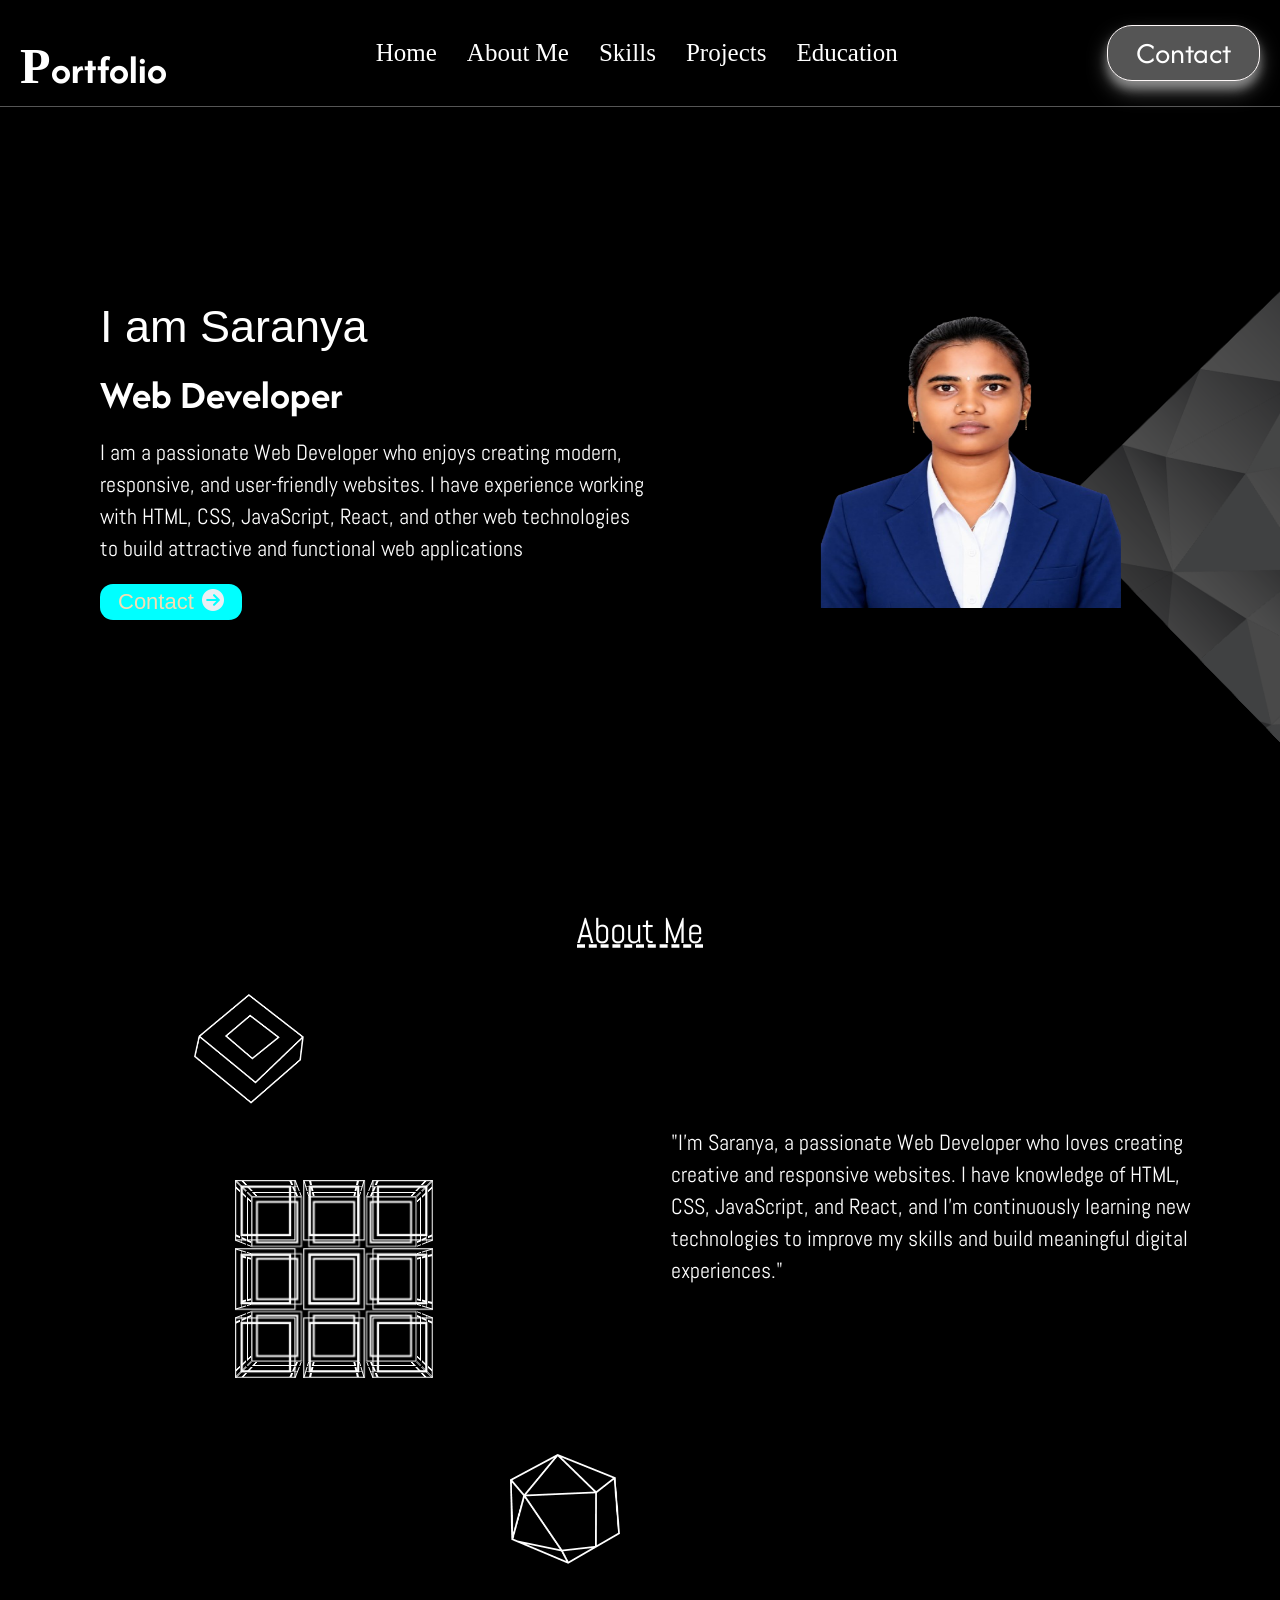
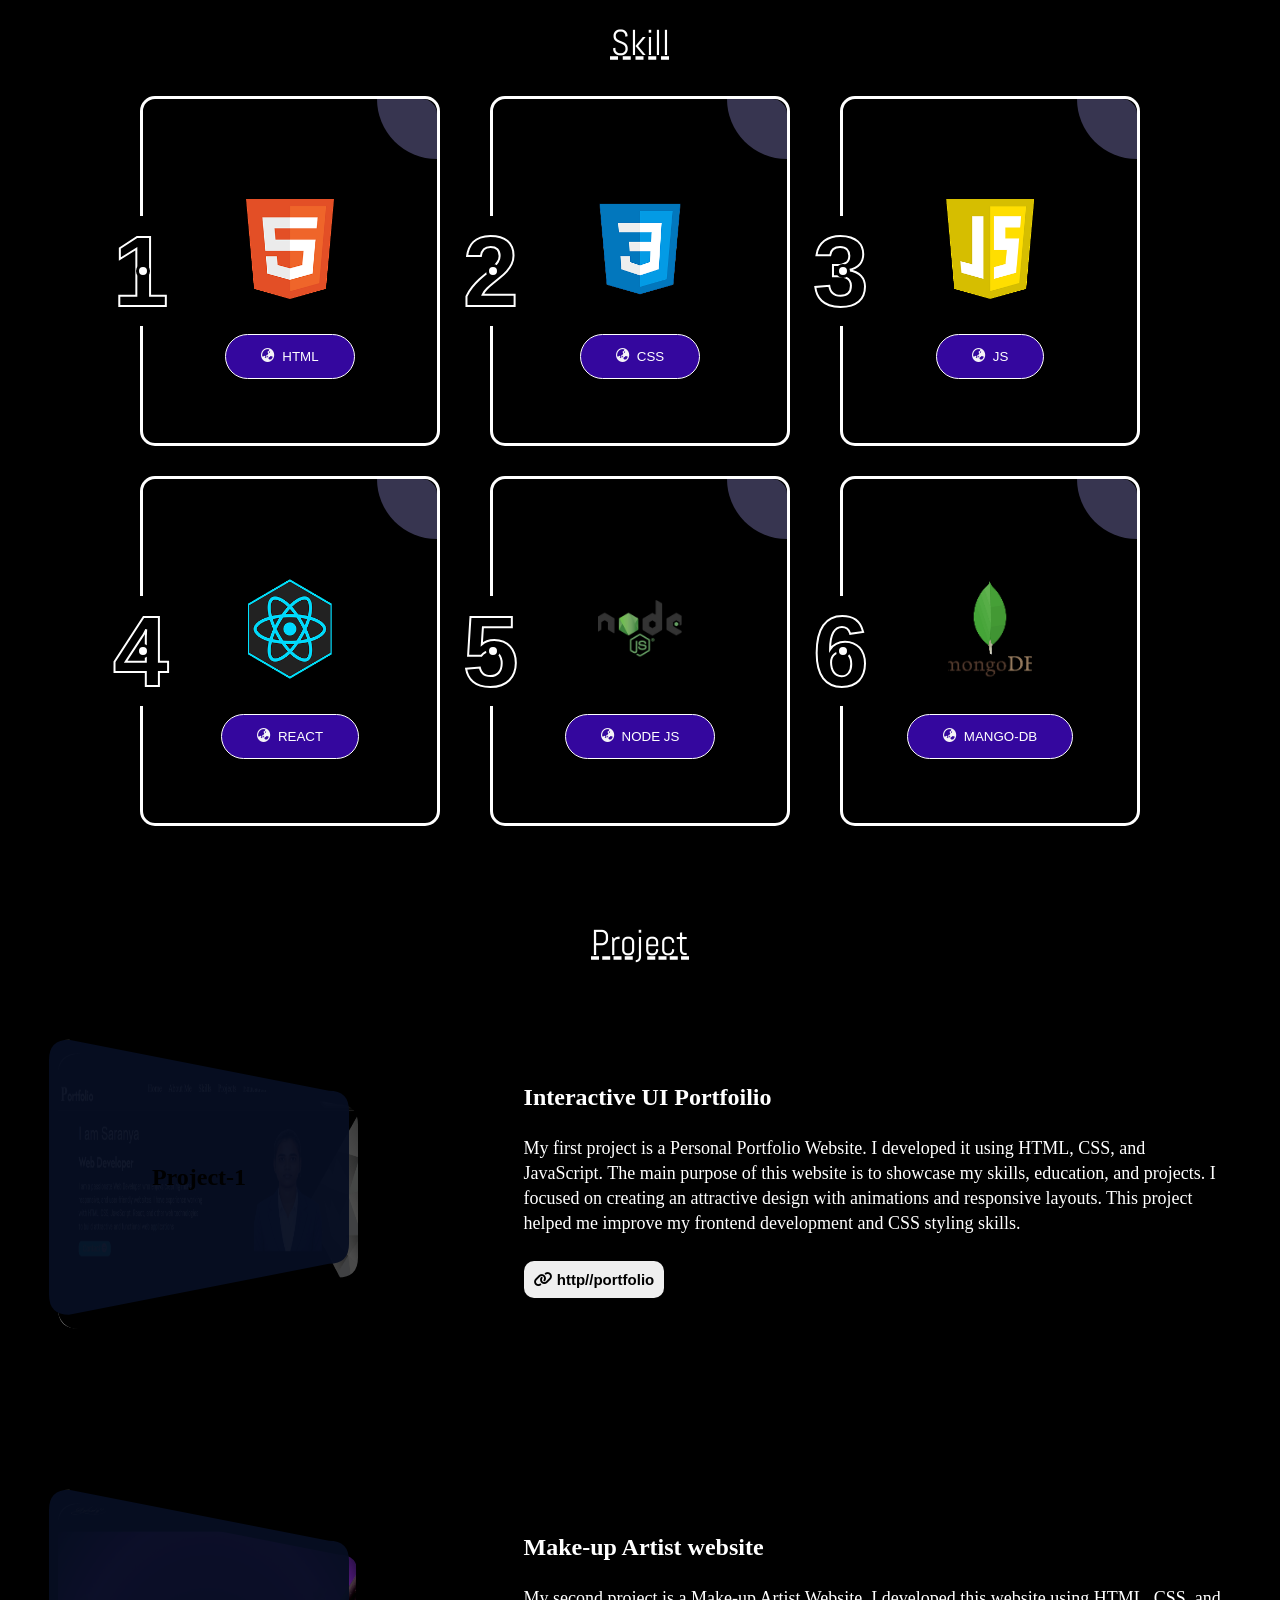
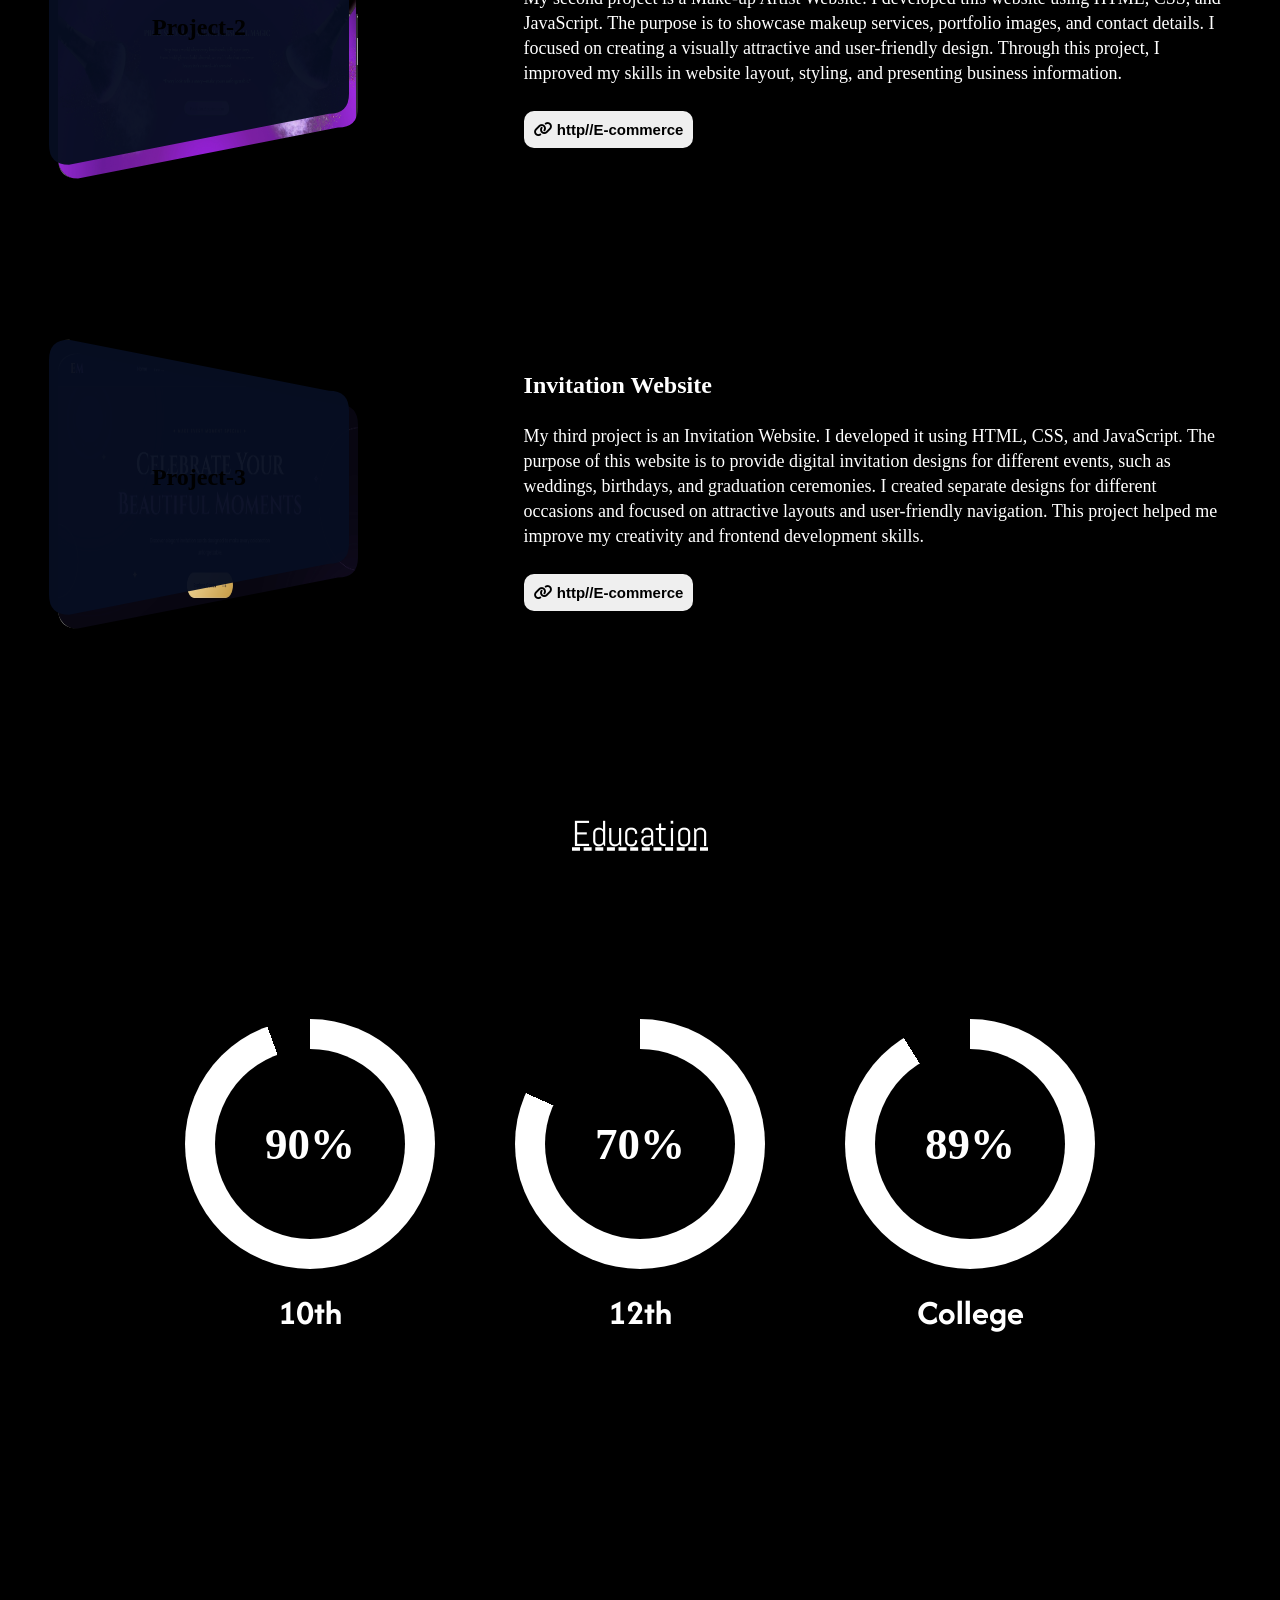
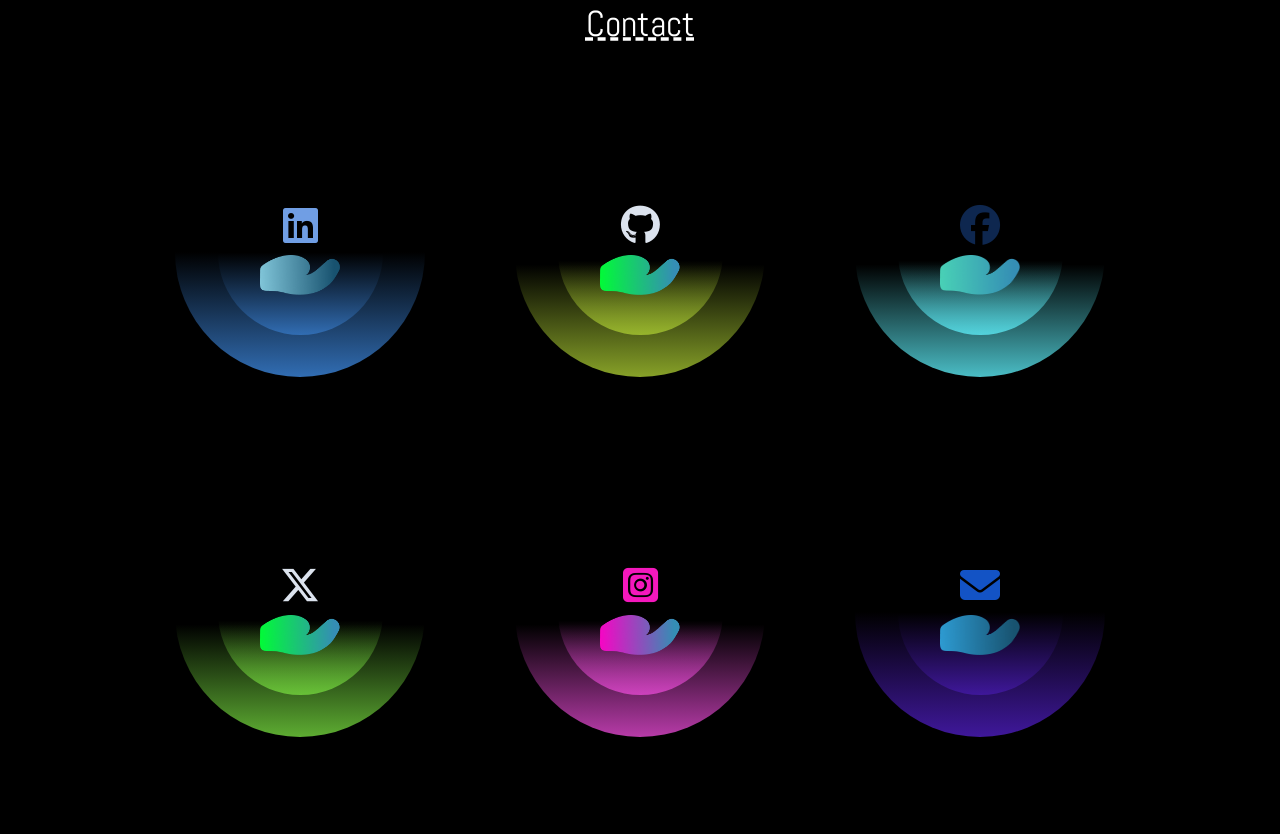
<file: index.html>
<!DOCTYPE html>
<html>

<head>
  <link href="https://fonts.googleapis.com/css2?family=Monoton&display=swap" rel="stylesheet">
  <link rel="preconnect" href="https://fonts.googleapis.com">
  <link rel="preconnect" href="https://fonts.gstatic.com" crossorigin>
  <link href="https://fonts.googleapis.com/css2?family=Afacad:ital,wght@0,400..700;1,400..700&display=swap"
    rel="stylesheet">
  <link rel="preconnect" href="https://fonts.gstatic.com" crossorigin>
  <link href="https://fonts.googleapis.com/css2?family=Abel&display=swap" rel="stylesheet">
  <link rel="stylesheet" href="https://cdnjs.cloudflare.com/ajax/libs/font-awesome/6.7.2/css/all.min.css"
    integrity="sha512-Evv84Mr4kqVGRNSgIGL/F/aIDqQb7xQ2vcrdIwxfjThSH8CSR7PBEakCr51Ck+w+/U6swU2Im1vVX0SVk9ABhg=="
    crossorigin="anonymous" referrerpolicy="no-referrer">
  <link href="https://fonts.googleapis.com/css2?family=Orbitron:wght@400;500;600;700;800;900&display=swap"
    rel="stylesheet">
  <link rel="stylesheet" type="text/css" href="./index.css">
  <meta name="viewport" content="width=device-width, initial-scale=1.0">
  <title>Portfolio</title>
</head>

<body>



  <div class="overall" id="home"><!------overall-->
    <nav><!------------navbar-->
      <h1>P<span class="port">ortfolio</span></h1>
      <input type="checkbox" id="menu-toggle">

      <label for="menu-toggle" class="menu-icon">
        <i class="fa-solid fa-bars"></i>
      </label>
      <div class="subnav"><!----subnav-->
        <a href="#home">Home</a>
        <a href="#about">About Me</a>
        <a href="#skill">Skills</a>
        <a href="#project">Projects</a>
        <a href="#education">Education</a>
      </div><!----subnav-->
      <a href="#contact"><button>Contact</button></a>
    </nav><!------------navbar-->

    <div class="top"><!-------top----->
      <div class="myself"><!----myself-->


        <div class="heading"><!-----heading-->

          <p class="name">I am Saranya</p>
          <h1 class="space">Web Developer</h1>

        </div><!-----heading-->

        <div class="description"><!--about me-->


          <p class="para">I am a passionate Web Developer who enjoys creating modern, responsive, and user-friendly
            websites. I have
            experience working with HTML, CSS, JavaScript, React, and other web technologies to build attractive and
            functional web applications</p>
          <button class="call"><a href="#contact">Contact</a><i class="fa-solid fa-circle-arrow-right" style="color: rgb(236, 239, 244);"></i></button>
        </div><!--about me-->
      </div><!----myself-->




      <div class="image"><!------img-->
        <div>
          <img src="Saranya-removebg-preview.png" class="imag" />
        </div>
        <div class="paper"><!---paper-->
          <img src="paperimage.png" class="pap" />
        </div><!---paper-->
      </div><!----img --->
    </div><!-------top---->
  </div><!------overall-->

  <section class="section1" id="about"><!----Section2-->
    <a href="">About Me</a>

    <div class="second"><!----about inside-->
      <div class="cube-section"><!-----cubesec-->
        <div class="diamond1">
          <img src="top.png" />
        </div>

        <div class="rollcube">
          <div class="container">
            <div class="side front">
              <div class="cube-container">

                <div class="cube">
                  <div class="cubiq">

                  </div>
                </div>
                <div class="cube">
                  <div class="cubiq">

                  </div>
                </div>
                <div class="cube">
                  <div class="cubiq">

                  </div>
                </div>

                <div class="cube">
                  <div class="cubiq">

                  </div>
                </div>
                <div class="cube">
                  <div class="cubiq">

                  </div>
                </div>
                <div class="cube">
                  <div class="cubiq">

                  </div>
                </div>

                <div class="cube">
                  <div class="cubiq">

                  </div>
                </div>
                <div class="cube">
                  <div class="cubiq">

                  </div>
                </div>
                <div class="cube">
                  <div class="cubiq">

                  </div>
                </div>

              </div>
            </div>
            <div class="side back">
              <div class="cube-container">

                <div class="cube">
                  <div class="cubiq">

                  </div>
                </div>
                <div class="cube">
                  <div class="cubiq">

                  </div>
                </div>
                <div class="cube">
                  <div class="cubiq">

                  </div>
                </div>

                <div class="cube">
                  <div class="cubiq">

                  </div>
                </div>
                <div class="cube">
                  <div class="cubiq">

                  </div>
                </div>
                <div class="cube">
                  <div class="cubiq">

                  </div>
                </div>

                <div class="cube">
                  <div class="cubiq">

                  </div>
                </div>
                <div class="cube">
                  <div class="cubiq">

                  </div>
                </div>
                <div class="cube">
                  <div class="cubiq">

                  </div>
                </div>

              </div>
            </div>
            <div class="side top1">
              <div class="cube-container">

                <div class="cube">
                  <div class="cubiq">

                  </div>
                </div>
                <div class="cube">
                  <div class="cubiq">

                  </div>
                </div>
                <div class="cube">
                  <div class="cubiq">

                  </div>
                </div>

                <div class="cube">
                  <div class="cubiq">

                  </div>
                </div>
                <div class="cube">
                  <div class="cubiq">

                  </div>
                </div>
                <div class="cube">
                  <div class="cubiq">

                  </div>
                </div>

                <div class="cube">
                  <div class="cubiq">

                  </div>
                </div>
                <div class="cube">
                  <div class="cubiq">

                  </div>
                </div>
                <div class="cube">
                  <div class="cubiq">

                  </div>
                </div>

              </div>
            </div>
            <div class="side bottom">
              <div class="cube-container">

                <div class="cube">
                  <div class="cubiq">

                  </div>
                </div>
                <div class="cube">
                  <div class="cubiq">

                  </div>
                </div>
                <div class="cube">
                  <div class="cubiq">

                  </div>
                </div>

                <div class="cube">
                  <div class="cubiq">

                  </div>
                </div>
                <div class="cube">
                  <div class="cubiq">

                  </div>
                </div>
                <div class="cube">
                  <div class="cubiq">

                  </div>
                </div>

                <div class="cube">
                  <div class="cubiq">

                  </div>
                </div>
                <div class="cube">
                  <div class="cubiq">

                  </div>
                </div>
                <div class="cube">
                  <div class="cubiq">

                  </div>
                </div>

              </div>
            </div>
            <div class="side left">
              <div class="cube-container">

                <div class="cube">
                  <div class="cubiq">

                  </div>
                </div>
                <div class="cube">
                  <div class="cubiq">

                  </div>
                </div>
                <div class="cube">
                  <div class="cubiq">

                  </div>
                </div>

                <div class="cube">
                  <div class="cubiq">

                  </div>
                </div>
                <div class="cube">
                  <div class="cubiq">

                  </div>
                </div>
                <div class="cube"></div>

                <div class="cube">
                  <div class="cubiq">

                  </div>
                </div>
                <div class="cube">
                  <div class="cubiq">

                  </div>
                </div>
                <div class="cube">
                  <div class="cubiq">

                  </div>
                </div>

              </div>
            </div>
            <div class="side right">
              <div class="cube-container">

                <div class="cube">
                  <div class="cubiq">

                  </div>
                </div>
                <div class="cube">
                  <div class="cubiq">

                  </div>
                </div>
                <div class="cube">
                  <div class="cubiq">

                  </div>
                </div>

                <div class="cube">
                  <div class="cubiq">

                  </div>
                </div>
                <div class="cube">
                  <div class="cubiq">

                  </div>
                </div>
                <div class="cube">
                  <div class="cubiq">

                  </div>
                </div>

                <div class="cube">
                  <div class="cubiq">

                  </div>
                </div>
                <div class="cube">
                  <div class="cubiq">

                  </div>
                </div>
                <div class="cube">
                  <div class="cubiq">

                  </div>
                </div>

              </div>
            </div>
          </div>
        </div>



        <div class="diamond2">
          <img src="bottom.png">
        </div>
      </div><!-----cubesec-->

      <div class="about-para">
        <h1 class="name">
          <span>S</span>
          <span>A</span>
          <span>R</span>
          <span>A</span>
          <span>N</span>
          <span>Y</span>
          <span>A</span>
        </h1>


        <p class="para para2">
          <span class="quote">"</span>I'm Saranya, a passionate Web Developer who loves creating creative and responsive websites. I have knowledge
          of HTML, CSS, JavaScript, and React, and I'm continuously learning new technologies to improve my skills and
          build meaningful digital experiences.<span class="quote">"</span>
         
        </p>
      </div>

    </div><!----about inside-->
  </section><!----Section2-->
  <section class="section2" id="skill"><!------skill-grids-->
    <a href="">Skill</a>
    <div class="grids-top  simg">

      <div class="skill1"><!---skill1-->
         <div class="gray-circle gray-circle-1"></div>
        <div class="num">
          <h2>1</h2>
        </div>
         
      <div class="outer-circle">
  <div class="circle cir2"></div>
</div>
        <img src="html.png" />
        <div>
          <button><i class="fa-solid fa-earth-asia" style="color: rgb(245, 244, 247);"></i>HTML</button>
        </div>
      </div>


      <div class="skill1"><!---skill2-->
         <div class="gray-circle gray-circle-1"></div>
        <div class="num">
          <h2>2</h2>
        </div>
        <div class="outer-circle"></div>
        <div class="circle cir2"></div>
        <img src="bluecss.png" />
        <div>
          <button><i class="fa-solid fa-earth-asia" style="color: rgb(245, 244, 247);"></i>CSS</button>
        </div>
      </div>

      <div class="skill1"><!---skill3-->
         <div class="gray-circle gray-circle-1"></div>
        <div class="num">
          <h2>3</h2>
        </div>
         <div class="outer-circle">
  <div class="circle cir2"></div>
</div>
        <img src="Javascript.png" />
        <div>
          <button><i class="fa-solid fa-earth-asia" style="color: rgb(245, 244, 247);"></i>JS</button>
        </div>
      </div>

    </div>


    <div class="grids-top simg">
      <div class="skill1"><!---skill1-->
         <div class="gray-circle gray-circle-1"></div>
        <div class="num">
          <h2>4</h2>
        </div>
        <div class="outer-circle">
  <div class="circle cir2"></div>
</div>
        <img src="react.png" />
        <div>
          <button><i class="fa-solid fa-earth-asia" style="color: rgb(245, 244, 247);"></i>REACT</button>
        </div>
      </div>

      <div class="skill1"><!---skill2-->
         <div class="gray-circle gray-circle-1"></div>
        <div class="num">
          <h2>5</h2>
        </div>
        <div class="outer-circle">
  <div class="circle cir2"></div>
</div>
        <img src="nodejs.png" />
        <div>
          <button><i class="fa-solid fa-earth-asia" style="color: rgb(245, 244, 247);"></i>NODE JS</button>
        </div>
      </div>

      <div class="skill1"><!---skill3-->
         <div class="gray-circle gray-circle-1"></div>
        <div class="num">
          <h2>6</h2>
        </div>
        <div class="outer-circle">
  <div class="circle cir2"></div>
</div>
        <img src="mangodb.png" />
        <div>

          <button><i class="fa-solid fa-earth-asia" style="color: rgb(245, 244, 247);"></i>MANGO-DB</button>
        </div>
      </div>
    </div>
  </section><!------skill-grids-->



  <section class="section3" id="project">
    <a href="">Project</a>
    <!-- Projects -->

    <!-- Project--1 -->
    <div class="project-sect-1">
      <!-- Project-1 Image -->
      <div class="side-l">
        <div class="prjct-box">
          <div class="project_img project-1">


          </div>
          <div class="open_close">
            <h2>Project-1</h2>
          </div>
        </div>
      </div>
      <!-- Project-1 Details -->
      <div class="side-r">
        <h1 class="c">Interactive UI Portfoilio</h1>
        <p class="c">My first project is a Personal Portfolio Website. I developed it using HTML, CSS, and JavaScript.
          The main purpose of this website is to showcase my skills, education, and projects. I focused on creating an
          attractive design with animations and responsive layouts. This project helped me improve my frontend
          development and CSS styling skills.</p>
        <button>
          <i class="fa-solid fa-link"></i>
          http//portfolio
        </button>
      </div>
    </div>

    </div>





    <!-- Project--1 -->
    <div class="project-sect-1">
      <!-- Project-1 Image -->
      <div class="side-l">
        <div class="prjct-box">
          <div class="project_img project-2">


          </div>
          <div class="open_close">
            <h2>Project-2</h2>
          </div>
        </div>
      </div>
      <!-- Project-1 Details -->
      <div class="side-r">
        <h1 class="c">Make-up Artist website</h1>
        <p class="c">My second project is a Make-up Artist Website. I developed this website using HTML, CSS, and
          JavaScript. The purpose is to showcase makeup services, portfolio images, and contact details. I focused on
          creating a visually attractive and user-friendly design. Through this project, I improved my skills in website
          layout, styling, and presenting business information.</p>
        <button>
          <i class="fa-solid fa-link"></i>
          http//E-commerce
        </button>
      </div>
    </div>

    </div>


    <!-- Project--1 -->
    <div class="project-sect-1">
      <!-- Project-1 Image -->
      <div class="side-l">
        <div class="prjct-box">
          <div class="project_img project-3">


          </div>
          <div class="open_close">
            <h2>Project-3</h2>
          </div>
        </div>
      </div>
      <!-- Project-1 Details -->
      <div class="side-r">
        <h1 class="c">Invitation Website</h1>
        <p class="c">My third project is an Invitation Website. I developed it using HTML, CSS, and JavaScript. The
          purpose of this website is to provide digital invitation designs for different events, such as weddings,
          birthdays, and graduation ceremonies. I created separate designs for different occasions and focused on
          attractive layouts and user-friendly navigation. This project helped me improve my creativity and frontend
          development skills.</p>
        <button>
          <i class="fa-solid fa-link"></i>
          http//E-commerce
        </button>
      </div>
    </div>

    </div>
  </section>



  <section class="section4" id="education">
    <a href="">Education</a>
    <div class="pie">
      <div class="progress-box">
        <div class="progress report1">
          <span>90%</span>
        </div>
        <h1>10th</h1>
      </div>

      <div class="progress-box">
        <div class="progress report2">
          <span>70%</span>
        </div>
        <h1>12th</h1>
      </div>

      <div class="progress-box">
        <div class="progress report3">
          <span>89%</span>
        </div>
        <h1>College</h1>
      </div>


    </div>
  </section>




  <section class="section5" id="contact">
    <a href="">Contact</a>


    <div class="logo"><!---logo-->
      <div class="out out1"><!-----out circle-->
        <div class="logo1 log1"><!--------logo1-->
          <div>
            <i class="fa-brands fa-linkedin" style="color: rgb(112, 158, 228);"></i>
          </div>

          <div>
            <img src="linvec.png" />
          </div>

        </div><!--------logo1-->
      </div><!-----out circle-->





      <div class="out out2"><!-----out circle-->
        <div class="logo1 log2"><!--------logo1-->
          <div>
            <i class="fa-brands fa-github" style="color: rgb(220, 227, 238);"></i>
          </div>

          <div>
            <img src="Vector.png" />
          </div>
        </div><!--------logo1-->
      </div><!-----out circle-->


      <div class="out out3"><!-----out circle-->
        <div class="logo1 log3"><!--------logo1-->
          <div>
            <i class="fa-brands fa-facebook" style="color: rgb(14, 39, 79);"></i>
          </div>

          <div>
            <img src="X.png" />
          </div>
        </div><!--------logo1-->
      </div><!-----out circle-->
    </div><!---logo-->


    <div class="logos"><!---logo-->
      <div class="out out4"><!-----out circle-->
        <div class="logo1 log4"><!--------logo1-->
          <div>
            <i class="fa-brands fa-x-twitter" style="color: rgb(220, 227, 238);"></i>
          </div>

          <div>
            <img src="green.png" />
          </div>
        </div><!--------logo1-->
      </div><!-----out circle-->


      <div class="out out5"><!-----out circle-->
        <div class="logo1 log5"><!--------logo1-->
          <div>
            <i class="fa-brands fa-square-instagram" style="color: rgb(244, 24, 189);"></i>
          </div>

          <div>
            <img src="pink.png" />
          </div>
        </div><!--------logo1-->
      </div><!-----out circle-->


      <div class="out out6"><!-----out circle-->
        <div class="logo1 log6"><!--------logo1-->
          <div>
            <i class="fa-solid fa-envelope" style="color: rgb(19, 83, 197);"></i>
          </div>
          <div>
            <img src="bluee.png" />
          </div>
        </div><!--------logo1-->
      </div><!-----out circle-->
    </div><!---logo-->
  </section>



</body>

</html>
</file>
<file: index.css>
*{
    padding: 0;
    margin: 0;
    box-sizing: border-box;
     /* scroll-behavior: smooth; */
}
/* Overall fade in when page loads */
.overall{
min-height: 100vh;
display: flex;
background-color: black;
flex-wrap: wrap;
animation: homeFade 1s ease-out both;
}

@keyframes homeFade{
    from{
         opacity: 0; 
        }
    to{
         opacity: 1; 
        }
}
:root{
    --pwidth:550px;
    --pheight:32px;
    --fsize:22px;
    --fontdec:"Afacad", sans-serif;
    --abel:"Abel", sans-serif;
    --atagfsize:36px;
    --adec:dashed;
    --acol:white;
    --aalign:center;
}
.call a{
    text-decoration: none;
    color: wheat;
}

nav{
    display: flex;
    justify-content: space-between;
    align-items: center;
    padding: 10px 20px;
    position: fixed;
    z-index: 999;
     width: 100%;
    background-color:black;
    color: white;
    border-bottom: 1px solid #555;

}
.subnav a::after {
    position: absolute;
    bottom: -5px;
    left: 0px;
    content: "";
    height: 2px;
    width: 0;
    background-color: white;
    transition: all 0.5s;
}
/* When cursor comes on the link */
.subnav a:hover::after {
    width: 100%;
}
.subnav a{
    text-decoration: none;
    color: white;
    font-size: 25px;
    position: relative;
    text-decoration: none;
    display: inline-block;
}
.space{
    padding: 15px 0px;
}
nav h1{
    font-size: 50px;
    padding-top: 27px;
}
/* 
   HAMBURGER MENU
 */

#menu-toggle {
    display: none;
}

.menu-icon {
    display: none;
    cursor: pointer;
}
.port{
    font-family: var(--fontdec);
    font-size: 40px;
}

nav .subnav {
    display: flex;
    justify-content: center;
    align-items: center;
    gap: 30px;
}
nav button{
    padding: 7px 28px;
    background-color: #555;
    border: 1px solid rgba(255,249,249,1);
    border-radius: 25px;
    color: white;
    box-shadow: 0 8px 10px rgba(255,255,255,0.35),0 10px 20px rgba(255,255,255,0.35);
    cursor: pointer;
    position: relative;
    font-family: var(--fontdec);
    font-size: 30px;
}
 
nav button::after{
    content: "";
    position: absolute;
    left: 10%;
    bottom: -15px;
    filter: blur(15px);
    opacity: 0.4;
    z-index: -1;
} 
.top{
min-height: 630px;
 width: 100%; 
 padding-top: 20px;
 display: flex;
    justify-content: space-between;
    align-items: center;
    padding-left: 100px;
    padding-right: 250px;
    gap:100px;
    background-color: black;
     overflow: hidden;
}
.name{
    font-family: var(--fontdec);
}
.space{
    font-family: var(--fontdec);
}
.myself{
    color: white;
}
.myself h1{
    font-size: 40px;
}
.myself button{
    background-color: aqua;
    padding: 5px 18px;
    border-radius: 13px;
    border: none;
    font-size: 22px;
    display: flex;
    justify-content: center;
    gap: 8px;
}

.para{
    width: var(--pwidth);
    line-height: var(--pheight);
    font-size: var(--fsize);
    font-family: var(--abel);
    padding-bottom: 20px;
  
}
.name{
     font-size: var(--fsize);
}
.imag{
    height: 300px;
    width: 300px;
    position: relative;
    left: 80px;
    z-index: 2;
    
}
.paper{
     transform: rotate(45deg);
     top:20px;
     left: 375px;
     z-index: 1;
     position: absolute;
    
}
.pap{
    height: 375px;
    width: 380px;
    
}
.image{
    display: flex;
    justify-content: center;
    gap: 0px; 
     width: 200px;
    position: relative;
    width: 30%; 
}
/* Description comes after heading */
.description{
    animation: slideLeft 0.8s ease-out 0.5s both; /* 0.5s delay - heading ku aprom */
}
/* Image comes from right with zoom */
.image{
    animation: slideRight 0.9s ease-out 0.4s both;
}
@keyframes slideRight{
    from{ 
        opacity: 0; 
        transform: translateX(80px) scale(0.8); 
    }
    to{
         opacity: 1;
          transform: translateX(0) scale(1); 
        }
}

@keyframes slideUp{
    from{
         opacity: 0; transform: translateY(50px); 
        }
    to{
         opacity: 1; transform: translateY(0); 
        }
}
/* section1 about */
.section1{
    min-height: 630px;
    width: 100%;
    background-color: black;
    padding: 8px;
    box-sizing: border-box;
}
.section1 a{
    font-family: var(--abel);
    font-size: var(--atagfsize);
    text-decoration-style:var(--adec) ;
    color: var(--acol);
    display: flex;
    justify-content: center;
    align-items: center;
}
/* about inside */
.second{
    min-height: 630px;
     min-width: 100%;
    display: flex;
    padding: 20px;
}
.cube-section {
    width: 50%;
    height: 100%;
    padding: 20px;
    
}
.cube-section img{
    height: 110px;
    width: 110px;

}
.rollcube {
    min-height: 250px;
    display: flex;
    justify-content: center;
    align-items: center;
  
    perspective: 1000px;
}

.container {
    height: 180px;
    width: 180px;
  position: relative;
    transform-style: preserve-3d;
    animation-name: cube;
    animation-duration: 6s;
    animation-iteration-count: infinite;
    animation-timing-function: linear;
}


/* Every side */

.side {
    height: 180px;
    width: 180px;
    position: absolute;
    display: flex;
    transform-style: preserve-3d;
}


/* 3 x 3 grid */

.cube-container {
    height: 100%;
    width: 100%;

    display: grid;
     gap:7px;
     perspective: 1000;
    grid-template-columns: repeat(3, 1fr);
    grid-template-rows: repeat(3, 1fr);
}


/* Each small cube */

.cube {
    border: 1px solid white;
    display: flex;
    justify-content: center;
    align-items: center;
}
/* FIX 3: For images above/below like 2nd code */
.diamond1 {
  display: flex;
  justify-content: flex-start;
  width: 100%;
  padding-right: 0;
}
.diamond2 {
  display: flex;
  justify-content: flex-end;
  width: 100%;
}
/* TOP */

.top1 {
    transform: rotateX(90deg) translateZ(90px);
}


/* BOTTOM */

.bottom {
    transform: rotateX(-90deg) translateZ(90px);
}


/* RIGHT */

.right {
    transform: rotateY(90deg) translateZ(90px);

}


/* LEFT */

.left {
    transform: rotateY(-90deg) translateZ(90px);
}


/* BACK */

.back {
    transform: rotateX(180deg) translateZ(90px);    
}


/* FRONT */

.front {
    transform: rotateX(0deg) translateZ(90px);

}
.diamond1{
   display: flex;
   justify-content: center;
   align-items: center;
   padding-right: 170px;
}

.cube-section{
    display: flex;
    flex-direction: column;
    /* justify-content: space-between; */
    align-items: center;
    gap: 50px;
    
}

.cubiq{
    height: 46px;
    width: 46px;
    border: 2px solid white;
  
}
.para2{
    padding-top: 25px;
}
/* ROTATION */

@keyframes cube {

    from {
        transform: rotateX(0deg) rotateY(0deg);
    }

    to {
        transform: rotateX(360deg) rotateY(360deg);
    }

}
.name{
    font-size: 45px;
    font-family: "Ethnocentric",sans-serif;
}
/* name animation */
.name span{
    opacity: 0;
    display: inline-block;
    animation: nameanimi 3s infinite;
}
.name span:nth-child(1) 
{
     animation-delay: 0s; 
    }
.name span:nth-child(2) 
{ 
    animation-delay: 0.3s; 
}
.name span:nth-child(3) 
{ 
    animation-delay: 0.6s;
 }
.name span:nth-child(4) 
{ 
    animation-delay: 0.9s;
 }
.name span:nth-child(5) 
{
     animation-delay: 1.2s; 
    }
.name span:nth-child(6)
 { 
    animation-delay: 1.5s; 
}
.name span:nth-child(7)
 { 
    animation-delay: 1.8s; 
}
@keyframes nameanimi{
     0%,10%{
        opacity: 0;
     }
   20%,100%{
    opacity: 1;
   }
} 
.about-para{
    width: 50%;
    height: 100%;
    color: white;  
    font-size: var(--pwidth);
    line-height:var(--pheight);
    font-size: var(--fsize);
    font-family: var(--fontdec);
        display: flex;
    flex-direction: column;
    align-items: center;
    justify-content: center;
    gap: 25px;
    margin-top:70px;
}
/* ===== SKILL SECTION===== */
/* section1 about */
.section2{
    min-height: 100vh;
    width: 100%;
    background-color:black;
    padding: 8px;
    box-sizing: border-box;
    display: flex;
    flex-direction: column;
    align-items: center;
    gap: 30px;
    overflow-x: hidden;
}
.section2 a{

    font-family: var(--abel);
    font-size: var(--atagfsize);
    text-decoration-style:var(--adec) ;
    color: var(--acol);
    display: flex;
    justify-content: center;
    align-items: center;  
}
.grids-top{
    display: flex;
    justify-content: center;
    align-items: center;
    gap: 50px;
    flex-wrap: wrap;
    width: 100%;
    max-width: 1100px;
}

.skill1{
    height: 350px;
    width: 300px;
    max-width: 85vw;
    border: 3px solid white;
    border-radius: 15px;
    display: flex;
    justify-content: center;
    flex-direction: column;
    gap: 35px;
    align-items: center;
    position: relative;
    box-sizing: border-box;
    transition: all 0.6s ease;
}

.simg img{
    height: 100px;
    width: 100px;
    object-fit: contain;
    z-index: 2;
    transition: all 0.6s ease;
}

/* Number */
.num{
    position: absolute;
    left: 8px;
    top: 8px;
    z-index: 5;
    background: transparent;
}
.num h2{
    margin: 0;
    font-size: 70px;
    font-weight: bold;
    -webkit-text-stroke: 1.5px white;
    color: transparent;
    line-height: 1;
    font-family: Arial, sans-serif;
    transition: all 0.5s ease;
}

/* Gray circle - single definition only */
.gray-circle{
    width: 100%;
    height: 100%;
    border-radius: 15px;
    background-color: rgba(138, 132, 201, 0.4);
    position: absolute;
    top: 0;
    left: 0;
    z-index: 15;
    clip-path: circle(60px at 100% 0%);
    transition: all 0.8s ease;
    pointer-events: none;
}

.skill1 button{
    padding: 14px 35px;
    background-color: rgba(75,11,225,0.7);
    border: 1px solid white;
    border-radius: 30px;
    color: white;
    display: flex;
    justify-content: center;
    align-items: center;
    gap: 8px;
    transition: all 0.4s ease;
    z-index: 2;
    position: relative;
    cursor: pointer;
}
/* ===== DOT - SIMPLE & CORRECT ===== */
.skill1{
    overflow: visible !important; /* dot velila theriyanumna visible venum */
}

.circle{
    width: 14px;
    height: 14px;
    background-color: white;
    border: 3px solid black; /* black border naala card mela nikkum */
    border-radius: 50%;
    position: absolute;
    top: 50%;
    left: -7px; /* left border mela correct-a ukkarum */
    transform: translateY(-50%);
    z-index: 10;
}

/* Hover la pink aagum*/
.skill1:hover .circle{
    background-color: #ed2ced;
    border-color: white;
    box-shadow: 0 0 12px #ed2ced;
    transform: translateY(-50%) scale(1.3);
}
/* =====HOVER ===== */
.skill1:hover{
    transform: translateY(-10px) scale(1.03);
    border-color: #444144;
    box-shadow: 0 10px 30px rgba(80, 79, 80, 0.3);
}
.skill1:hover .gray-circle{
    clip-path: circle(500px at 100% 0%);
    background-color: rgba(71, 68, 71, 0.5);
}
.skill1:hover img{
    transform: scale(1.2);
}
.skill1:hover button{
    transform: scale(1.1);
    background-image: linear-gradient(to right, #5857587b, #b6b0b6, #a711a77b);
    box-shadow: 0 0 15px #666366;
}
.skill1:hover .num h2{
    -webkit-text-stroke: 1.5px white;
}
/* ===== MOBILE RESPONSIVE===== */
@media screen and (max-width: 600px){
    .section2{
        padding: 30px 10px;
    }
    .grids-top{
        flex-direction: column;
        gap: 35px;
    }
    .skill1{
        width: 260px;
        height: 320px;
        gap: 25px;
    }
    .simg img{
        height: 85px;
        width: 85px;
    }
    .num h2{
        font-size: 55px;
    }
}
.num {
    position: absolute;
    left: -35px;
    top: 50%;
    transform: translateY(-50%);
    width: 50px;
    height: auto;
    background: black;
    z-index: 5;
    padding: 5px;
}

.num h2 {
    margin: 0;
    font-size: 100px;
    font-weight: bold;
    -webkit-text-stroke: 2px white;
    color: transparent;
     background: black;
    line-height: 1;
    font-family: Arial, Helvetica, sans-serif;
}
/* section3 */
.project-sect-1 {
    padding: 0px 50px;
    min-height: 50vh;
    display: flex;
    width: 100%;
    align-items: center;
    justify-content: center;
}

.project_img {
    background-position: center;
    background-size: 100% 100%;
    background-repeat: no-repeat;
    box-shadow: gray 1px 2px 8px 5px;
    height: 275px;
    width: 300px;
    border-radius: 20px;
    position: absolute;
    background-color: rgba(122, 119, 119, 0.5);
    clip-path: path("M 20 0 L 280 51 Q 300 51 300 71 L 300 204 Q 300 224 280 224 L 20 275 Q 0 275 0 255 L 0 20 Q 0 0 20 0 Z");
    transition: all 2s;
    top: 0;
}

.project-1 {
    background-image: url('./Portfolio.jpeg');
}

.project-2{
    background-image: url('./Makeup.jpeg');
}

.project-3 {
    background-image: url('./EM.jpeg');
}

.open_close {
    display: flex;
    justify-content: center;
    align-items: center;
    height: 275px;
    width: 300px;
    background-color: rgba(7, 14, 34, 0.96);
    box-shadow: gray 1px 2px 8px 5px;
    transition: all 2s;
    clip-path: path("M 20 0 L 280 51 Q 300 51 300 71 L 300 204 Q 300 224 280 224 L 20 275 Q 0 275 0 255 L 0 20 Q 0 0 20 0 Z");
    position: absolute;
    top: -5%;
    left: -3%;
}

@media only screen and (min-width:300px) and (max-width:350px) {
    .open_close,
    .project_img {
        height: 250px;
        width: 275px;
        clip-path: path("M 20 0 L 255 46 Q 275 46 275 66 L 275 184 Q 275 204 255 204 L 20 250 Q 0 250 0 230 L 0 20 Q 0 0 20 0 Z");
    }

    .open_close {
        left: 1%;
    }

    .prjct-box {
        padding-left: 5px;
    }
}

.side-l {
    display: flex;
    height: 100%;
    width: 40%;
    align-items: center;
}

.prjct-box {
    position: relative;
    height: 275px;
    width: 300px;
}

.side-r {
    display: flex;
    flex-direction: column;
    justify-content: center;
    gap: 25px;
    align-items: start;
    width: 60%;
}

.side-r p {
    font-size: 18px;
    line-height: 25px;
}

.prjct-box:hover .open_close {
    /* background-color: transparent; */
    top: -125px;
    background-color: rgba(122, 119, 119, 0.5);
}

.prjct-box:hover .project_img {
    top: 90px;
}

.side-r button {
    padding: 10px;
    border-radius: 10px;
    border: none;
    font-weight: bold;
    font-size: 15px;
}

@media only screen and (min-width:300px) and (max-width:900px) {
    .project-sect-1 {
        flex-direction: column;
        margin: auto;
        padding: 0px;
        gap: 10px;
    }

    .section3 {
        gap: 25px;
    }

    .side-l {
        width: 100%;
        display: flex;
        justify-content: center;
    }

    .side-r {
        padding: 25px;
        width: 92%;
    }
}

.education {
    min-height: 90vh;
    width: 100%;
    display: flex;
    flex-direction: column;
    justify-content: center;
    align-items: center;
    gap: 50px;
}

.edu-sect {
    display: flex;
    flex-wrap: wrap;
    gap: 50px;
    width: 90%;
    justify-content: space-around;
}
.c{
    color: white;
}

.section3{
        min-height: 100vh;
    width: 100%;
    background-color:black;
    padding: 8px;
    box-sizing: border-box;
}
.section3 a{

    font-family: var(--abel);
    font-size: var(--atagfsize);
    text-decoration-style:var(--adec) ;
    color: var(--acol);
    /* text-align: var(--aalign); */
    display: flex;
    justify-content: center;
    align-items: center;     
}


.number {
    font-family: "Orbitron", sans-serif;
    font-size: 90px;
    font-weight: 400;
    color: white;
    position: absolute;
    top:20%;
    left:-40px;
    z-index: 2;
}
/* ===== Education===== */
.section4{
    min-height: 90vh;
    width: 100%;
    background-color:black;
    padding: 8px;
    box-sizing: border-box;
    display: flex;
    flex-direction: column;
    justify-content: center;
    align-items: center;
    gap: 50px;
}
.section4 a{
    font-family: var(--abel);
    font-size: var(--atagfsize);
    text-decoration-style:var(--adec);
    color: var(--acol);
    display: flex;
    justify-content: center;
    align-items: center;     
}
.pie{
    display: flex;
    justify-content:center;
    align-items: center;
    gap: 80px;
    min-height: 60vh;
    width: 100%;
    flex-wrap: wrap;
}
.progress-box{
    display: flex;
    flex-direction: column;
    justify-content: center;
    align-items: center;
    gap: 20px;
}
.progress-box h1{
    color: white;
    font-size: 35px;
    font-family: var(--fontdec);
}

/* circle style */
.progress{
    display: flex;
    justify-content: center;
    align-items: center;
    height: 250px;
    width: 250px;
    border-radius: 50%;
    transition-duration: 1s;
    position: relative;
}
.progress span{
    height: 190px;
    width: 190px;
    background-color: black;
    border-radius: 50%;
    display: flex;
    justify-content: center;
    align-items: center;
    transition: 1s;
    font-size: 45px;
    font-weight: bold;
    color: white;
}

/* 90% , 70% , 88% conic maadhiri */
.report1{
    background: conic-gradient(white 0deg, white 340deg, black 340deg);
}
.report2{
    background: conic-gradient(white 0deg, white 294deg, black 294deg); /* 90% */
}
.report3{
    background: conic-gradient(white 0deg, white 328deg, black 328deg); /* 80% */
}

/* Hover animation*/
.progress:hover{
    transform: rotate(360deg);
}
.progress:hover span{
    transform: rotate(-360deg);
}
/* ===== Contact - jump +hover combo ===== */
.section5{
    min-height: 100vh;
    width: 100%;
    background-color:black;
    padding: 8px;
    box-sizing: border-box;
    display: flex;
    flex-direction: column;
    justify-content: center;
    align-items: center;
    gap: 50px;
}
.section5 a{
    font-family: var(--abel);
    font-size: var(--atagfsize);
    text-decoration-style:var(--adec);
    color: var(--acol);
    display: flex;
    justify-content: center;
    align-items: center; 
}
.logo, .logos{
   display: flex;
   align-items: center;
   gap: 90px;
   justify-content: center;
   flex-wrap: wrap;
   padding: 30px;
}
.out {
    height: 250px;
    width: 250px;
    border-radius: 50%;
    display: flex;
    justify-content: center;
    align-items: center;
    transition: 1s;
}
.logo1 {
    height: 165px;
    width: 165px;
    border-radius: 50%;
    display: flex;
    justify-content: center;
    align-items: center;
    flex-direction: column;
    gap: 10px;
    transition: 1s;
}
.logo1 img{
    height: 40px;
    width: 80px;
}
.logo1 .fa-brands, .logo1 .fa-solid{
   font-size: 40px;
}

/* Colors */
.out1, .log1
{
     background-image: linear-gradient(to bottom, rgba(0,0,0) 50%, rgba(54,120,197,1) 105%); 
    }

.out2, .log2
{
     background-image: linear-gradient(to bottom, rgba(0,0,0,0) 55%, rgb(165,197,49) 110%); 
    }
.out3, .log3
{
     background-image: linear-gradient(to bottom, rgba(0,0,0,0) 55%, rgb(91,231,241) 110%); 
    }
.out4, .log4
{
     background-image: linear-gradient(to bottom, rgba(0,0,0,0) 55%, rgb(114,211,61) 110%); 
    }
.out5, .log5
{ 
    background-image: linear-gradient(rgba(0,0,0,0) 55%, rgb(224,72,206) 110%); 
}
.out6, .log6
{ 
    background-image: linear-gradient(to bottom, rgba(0,0,0) 50%, #451aaa 105%); 
}

/* =====HOVER ===== */
/*sudden color + scale */
.out:hover, .out:hover .logo1{
    transform: scale(1.1);
}
.out1:hover, .out1:hover .log1{
     background-image: linear-gradient(to bottom, rgba(0,0,0,0) 0%, rgba(54,120,197,1) 105%);
      box-shadow: 0 0 20px rgba(0,0,0,0.8),
       inset 0 -10px 25px rgba(80,180,230,0.25);
     }

.out2:hover, .out2:hover .log2{
     background-image: linear-gradient(to bottom, rgba(0,0,0,0) 0%, rgb(165,197,49) 110%);
      box-shadow: 0 0 20px rgba(0,0,0,0.8),
       inset 0 -10px 25px rgba(15,170,36,0.25); 
    }

.out3:hover, .out3:hover .log3{ 
    background-image: linear-gradient(to bottom, rgba(0,0,0,0) 0%, rgb(91,231,241) 110%); 
    box-shadow: 0 0 20px rgba(0,0,0,0.8), 
    inset 0 -10px 25px rgba(16,13,173,0.25);
 }

.out4:hover, .out4:hover .log4{
     background-image: linear-gradient(to bottom, rgba(0,0,0,0) 0%, rgb(114,211,61) 110%); 
     box-shadow: 0 0 20px rgba(0,0,0,0.8), 
     inset 0 -10px 25px rgba(20,223,81,0.25);
     }

.out5:hover, .out5:hover .log5{
     background-image: linear-gradient(to bottom, rgba(0,0,0,0) 0%, rgb(224,72,206) 110%); 
     box-shadow: 0 0 20px rgba(0,0,0,0.8), 
     inset 0 -10px 25px rgba(168,71,100,0.25); 
    }
.out6:hover, .out6:hover .log6{ 
    background-image: linear-gradient(to bottom, rgba(0,0,0,0) 0%, #451aaa 105%); 
    box-shadow: 0 0 20px rgba(0,0,0,0.8), 
    inset 0 -10px 25px rgba(47,13,141,0.25); 
}

/*jumping icon */
.out:hover .fa-brands,
.out:hover .fa-solid {
    animation: iconJump 0.6s ease;
}

@keyframes iconJump {
    0% {
         transform: translateY(0);
         }
    40% { 
        transform: translateY(-35px); 
    }
    70% { 
        transform: translateY(0);
     }
    85% { 
        transform: translateY(-15px); 
    }
    100% { 
        transform: translateY(0); 
    }
}
/* =========================
   TABLET
========================= */

@media screen and (min-width:601px) and (max-width:1245px) {

    nav {
        padding: 10px 25px;
    }

    nav h1 {
        font-size: 40px;
        padding-top: 20px;
    }

    .port {
        font-size: 32px;
    }

    .subnav {
        gap: 18px;
    }

    .subnav a {
        font-size: 20px;
    }

    nav button {
        font-size: 22px;
        padding: 6px 20px;
    }

    /* HERO */
    .top {
        padding: 100px 50px 30px;
        gap: 40px;
    }

    .para {
        width: 450px;
    }

    .imag {
        width: 270px;
        height: 270px;
        left: 20px;
    }

    .paper {
        left: 150px;
    }

    .pap {
        width: 320px;
        height: 320px;
    }

    /* ABOUT */
    .second {
        padding: 40px 20px;
        gap: 20px;
    }

    .cube-section,
    .about-para {
        width: 50%;
    }

    .cube-section {
        padding: 10px;
    }

    .about-para {
        padding: 10px;
        font-size: 18px;
    }

    .para2 {
        width: 100%;
    }

    /* SKILLS */
    .skill1 {
        width: 280px;
        height: 350px;
       
    }
    .section2{
 
        flex-wrap: wrap;
        display: flex;
        justify-content: center;
        align-items: center;
        flex-direction: column;
    }

    .grids-top {
        gap: 25px;
    }

    /* PROJECT */
    .card-stack1 {
        gap: 20px;
    }

    .project1-left {
        width: 45%;
    }

    .content {
        width: 50%;
    }

    .content p {
        width: 100%;
    }

    /* EDUCATION */
    .pie {
        gap: 40px;
    }

    /* CONTACT */
    .logo,
    .logos {
        gap: 50px;
    }
}


/* =========================
   MOBILE
========================= */

@media screen and (min-width:300px) and (max-width:600px) {
    *{
        box-sizing: border-box;
    }
    
    body, html
    {
        overflow-x: hidden; /* right side scroll-a thadukkum */
        width: 100%;
        margin: 0;
        padding: 0;
    }
        .overall{
        width: 100%;
        min-width: 100%;
        padding: 0;
        margin: 0;
        overflow-x: hidden;
    }
    nav {
         width: 100%;
        padding: 10px 15px;
    }

    nav h1 {
        font-size: 42px;
        padding-top: 20px;
    }

    .port {
        font-size: 34px;
    }

    .menu-icon {
        display: block;
        padding-top: 35px;
        padding-left: 150px;
    }

    nav button {
        display: none;
    }

    nav .subnav {
        position: absolute;
        top: 100%;
        left: 0;
        width: 100%;
        max-height: 0;
        flex-direction: column;
        gap: 0;
        background: black;
        overflow: hidden;
        transition: max-height .4s ease;
     
    }
    #menu-toggle:checked ~ .subnav {
        max-height: 400px;   
    }

    .subnav a {
        width: 100%;
        padding: 12px;
        text-align: center;
        font-size: 20px;
        border-top: 1px solid #333;

    }


    /* HERO */
    .top {
        min-height: 100vh;
        min-width: 100%;
        padding: 90px 15px 20px 15px;
        flex-direction: column;
        gap: 15px;
        margin: 0;
        overflow: hidden;
    }
    .myself
    {
        width: 100%;
        padding: 0;
        margin: 0;
    }

    .heading {
        padding: 20px;
        order: 1;
        text-align: center;
        width: 100%;
        font-size: 32px;
        word-wrap: break-word;
         animation: mobileUp 0.8s ease-out 0.2s both;
    }
 
    .heading .name {
        font-size: 28px;
    }

    .myself h1 {
        font-size: 40px;
    }

    .image {
        order: 2;
        width: 100%;
        height: auto;
        display: flex;
        justify-content: center;
        align-items: center;
        max-width: 280px;
        margin: auto;
         animation: mobileUp 0.8s ease-out 0.4s both;

    }
    .imag {
        width: 250px;
        height: 250px;
        left: 0;
    }

    .paper {
        display: none;
    }

    .description {
        order: 3;
        width: 100%;
        text-align: center;
        font-size: 16px;
        padding: 0 5px;
        animation: mobileUp 0.8s ease-out 0.6s both;
    }
    @keyframes mobileUp
    {
        from
        {
             opacity: 0;
              transform: translateY(40px); 
            }
        to
        {
            opacity: 1; 
            transform: translateY(0); 
        }
    }
    .para {
        width: 100%;
        font-size: 18px;
        line-height: 27px;
        text-align: left;
    }


    /* ABOUT */
    .section1 {
        min-height: auto;
        padding: 10px;
    }

    .second {
        width: 100%;
        min-width: 0;
        padding: 20px 0;
        flex-direction: column;
        gap: 40px;
    }

    .cube-section {
        width: 100%;
        height: auto;
        padding: 10px 0;
        display: flex;
        flex-direction: row;
        justify-content: center;
        align-items: center;
        gap: 10px;
    }

    .cube-section img {
        width: 70px;
        height: 70px;
    }

    .diamond1,
    .diamond2 {
        padding: 0;
    }

    .rollcube {
        min-height: 180px;
        transform: scale(.75);
    }

    .about-para {
        width: 100%;
        height: auto;
        margin-top: 0;
        padding: 10px;
        font-size: 18px;
        line-height: 27px;
    }

    .about-para .name {
        font-size: 35px;
    }

    .para2 {
        width: 100%;
    }


    /* SKILLS */
    .section2 {
        min-height: auto;
    }

    .grids-top {
        flex-direction: column;
        gap: 25px;
        margin-top: 25px;
    }

    .skill1 {
        width: 280px;
        height: 340px;
    }

    .num {
        left: -15px;
    }

    .num h2 {
        font-size: 65px;
    }


    /* PROJECT */
    .section3 {
        min-height: auto;
        padding: 20px 10px;
    }

    .card-stack1 {
        flex-direction: column;
        gap: 30px;
        margin-top: 40px;
    }

    .project1-left {
        width: 350px;
        max-width: 100%;
        height: 300px;
    }

    .clip-path11,
    .clip-path22 {
        width: 280px;
        height: 240px;
    }

    .clip-path22 {
        left: 50px;
        top: 30px;
    }

    .content {
        width: 100%;
        text-align: center;
    }

    .content p {
        width: 100%;
        font-size: 18px;
        line-height: 27px;
    }


    /* EDUCATION */
    .section4 {
        min-height: auto;
    }

    .pie {
        flex-direction: column;
        gap: 50px;
        padding: 50px 0;
    }

    .report1,
    .report2,
    .report3 {
        width: 200px;
        height: 200px;
    }

    .progress::before {
        width: 140px;
        height: 140px;
    }

    .progress span {
        font-size: 35px;
    }

    /* CONTACT */
    .logo,
    .logos {
        gap: 40px;
        flex-direction: column;
    }

    .out {
        width: 200px;
        height: 200px;
    }

    .logo1 {
        width: 160px;
        height: 160px;
    }
}
</file>
